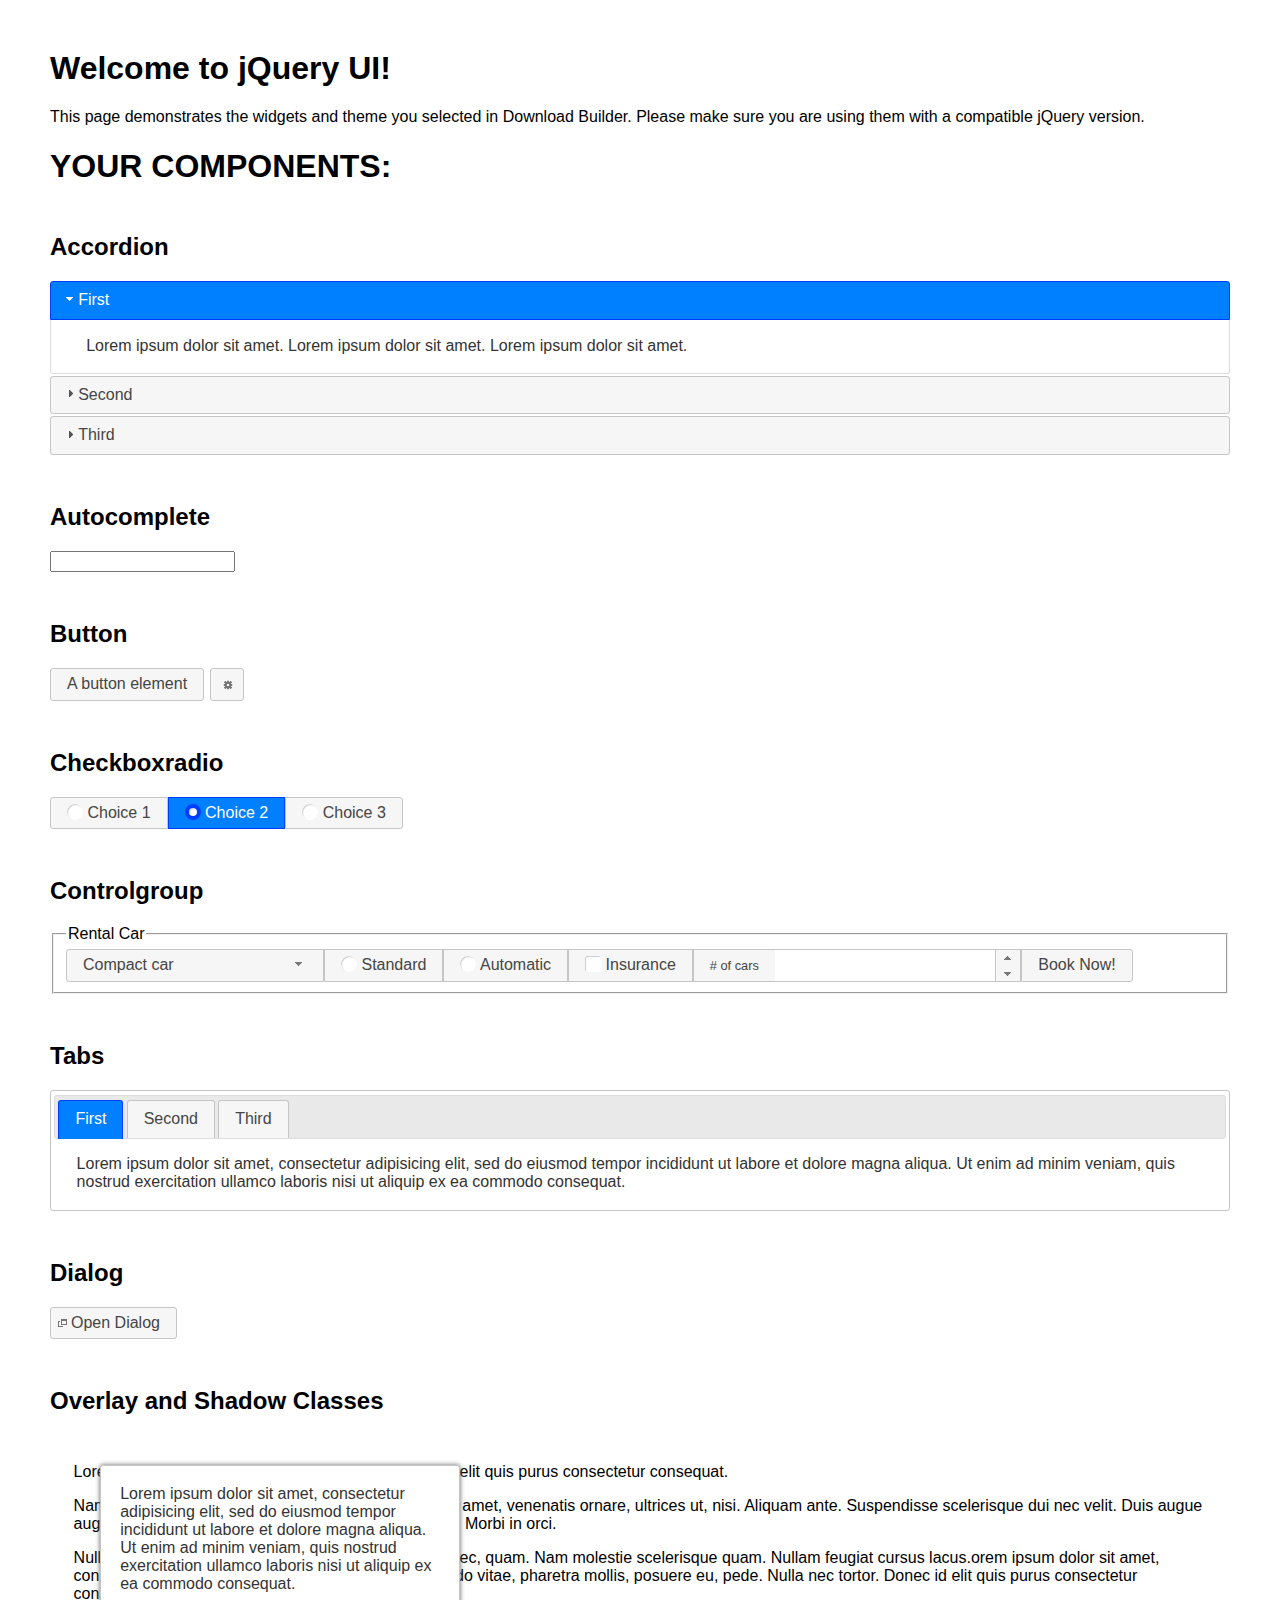
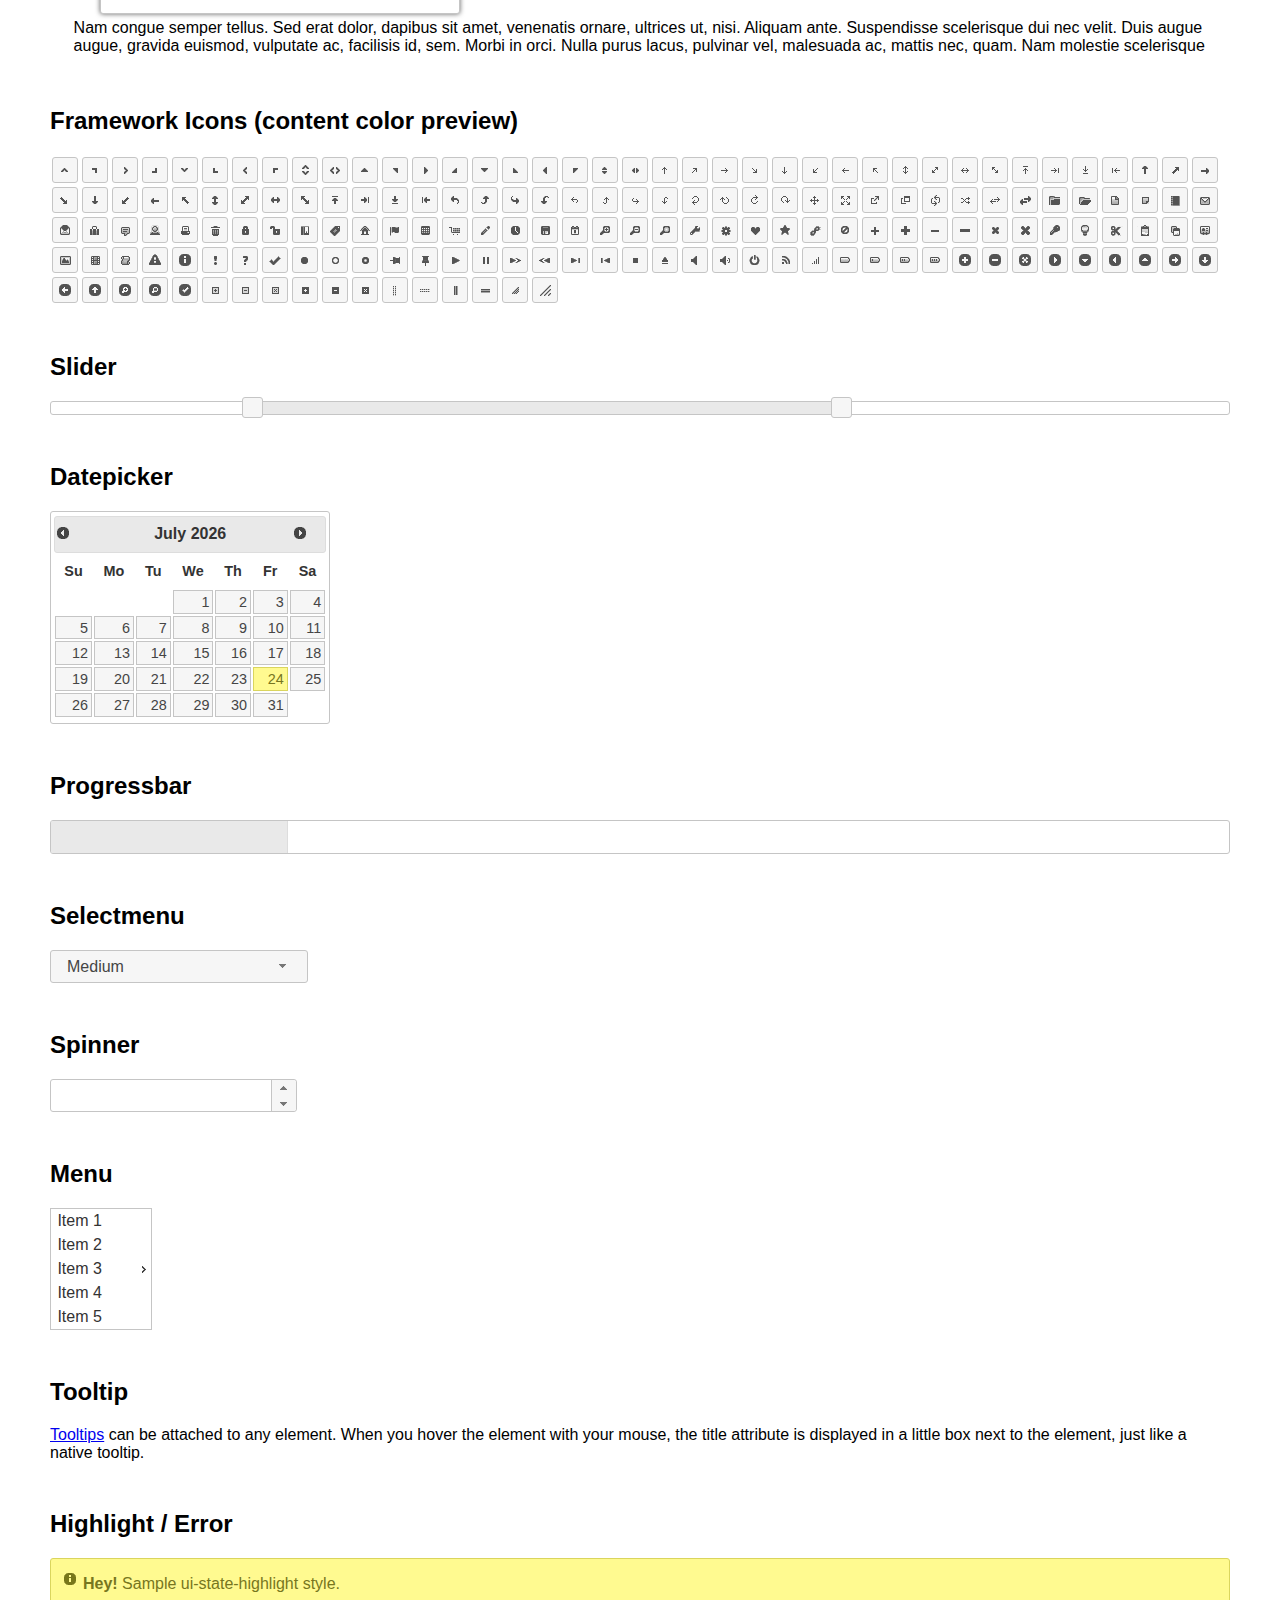
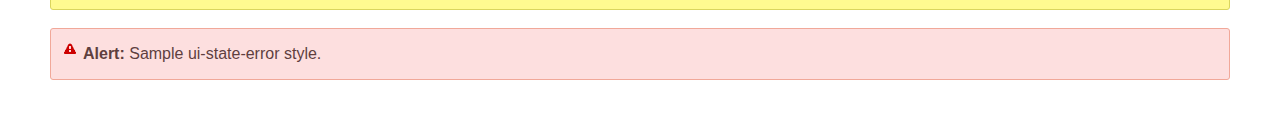
<file: priceRecommender/siteApp/static/jquery-ui/index.html>
<!doctype html>
<html lang="us">
<head>
	<meta charset="utf-8">
	<title>jQuery UI Example Page</title>
	<link href="jquery-ui.css" rel="stylesheet">
	<style>
	body{
		font-family: "Trebuchet MS", sans-serif;
		margin: 50px;
	}
	.demoHeaders {
		margin-top: 2em;
	}
	#dialog-link {
		padding: .4em 1em .4em 20px;
		text-decoration: none;
		position: relative;
	}
	#dialog-link span.ui-icon {
		margin: 0 5px 0 0;
		position: absolute;
		left: .2em;
		top: 50%;
		margin-top: -8px;
	}
	#icons {
		margin: 0;
		padding: 0;
	}
	#icons li {
		margin: 2px;
		position: relative;
		padding: 4px 0;
		cursor: pointer;
		float: left;
		list-style: none;
	}
	#icons span.ui-icon {
		float: left;
		margin: 0 4px;
	}
	.fakewindowcontain .ui-widget-overlay {
		position: absolute;
	}
	select {
		width: 200px;
	}
	</style>
</head>
<body>

<h1>Welcome to jQuery UI!</h1>

<div class="ui-widget">
	<p>This page demonstrates the widgets and theme you selected in Download Builder. Please make sure you are using them with a compatible jQuery version.</p>
</div>

<h1>YOUR COMPONENTS:</h1>


<!-- Accordion -->
<h2 class="demoHeaders">Accordion</h2>
<div id="accordion">
	<h3>First</h3>
	<div>Lorem ipsum dolor sit amet. Lorem ipsum dolor sit amet. Lorem ipsum dolor sit amet.</div>
	<h3>Second</h3>
	<div>Phasellus mattis tincidunt nibh.</div>
	<h3>Third</h3>
	<div>Nam dui erat, auctor a, dignissim quis.</div>
</div>



<!-- Autocomplete -->
<h2 class="demoHeaders">Autocomplete</h2>
<div>
	<input id="autocomplete" title="type &quot;a&quot;">
</div>



<!-- Button -->
<h2 class="demoHeaders">Button</h2>
<button id="button">A button element</button>
<button id="button-icon">An icon-only button</button>



<!-- Checkboxradio -->
<h2 class="demoHeaders">Checkboxradio</h2>
<form style="margin-top: 1em;">
	<div id="radioset">
		<input type="radio" id="radio1" name="radio"><label for="radio1">Choice 1</label>
		<input type="radio" id="radio2" name="radio" checked="checked"><label for="radio2">Choice 2</label>
		<input type="radio" id="radio3" name="radio"><label for="radio3">Choice 3</label>
	</div>
</form>



<!-- Controlgroup -->
<h2 class="demoHeaders">Controlgroup</h2>
<fieldset>
	<legend>Rental Car</legend>
	<div id="controlgroup">
		<select id="car-type">
			<option>Compact car</option>
			<option>Midsize car</option>
			<option>Full size car</option>
			<option>SUV</option>
			<option>Luxury</option>
			<option>Truck</option>
			<option>Van</option>
		</select>
		<label for="transmission-standard">Standard</label>
		<input type="radio" name="transmission" id="transmission-standard">
		<label for="transmission-automatic">Automatic</label>
		<input type="radio" name="transmission" id="transmission-automatic">
		<label for="insurance">Insurance</label>
		<input type="checkbox" name="insurance" id="insurance">
		<label for="horizontal-spinner" class="ui-controlgroup-label"># of cars</label>
		<input id="horizontal-spinner" class="ui-spinner-input">
		<button>Book Now!</button>
	</div>
</fieldset>



<!-- Tabs -->
<h2 class="demoHeaders">Tabs</h2>
<div id="tabs">
	<ul>
		<li><a href="#tabs-1">First</a></li>
		<li><a href="#tabs-2">Second</a></li>
		<li><a href="#tabs-3">Third</a></li>
	</ul>
	<div id="tabs-1">Lorem ipsum dolor sit amet, consectetur adipisicing elit, sed do eiusmod tempor incididunt ut labore et dolore magna aliqua. Ut enim ad minim veniam, quis nostrud exercitation ullamco laboris nisi ut aliquip ex ea commodo consequat.</div>
	<div id="tabs-2">Phasellus mattis tincidunt nibh. Cras orci urna, blandit id, pretium vel, aliquet ornare, felis. Maecenas scelerisque sem non nisl. Fusce sed lorem in enim dictum bibendum.</div>
	<div id="tabs-3">Nam dui erat, auctor a, dignissim quis, sollicitudin eu, felis. Pellentesque nisi urna, interdum eget, sagittis et, consequat vestibulum, lacus. Mauris porttitor ullamcorper augue.</div>
</div>



<h2 class="demoHeaders">Dialog</h2>
<p>
	<button id="dialog-link" class="ui-button ui-corner-all ui-widget">
		<span class="ui-icon ui-icon-newwin"></span>Open Dialog
	</button>
</p>

<h2 class="demoHeaders">Overlay and Shadow Classes</h2>
<div style="position: relative; width: 96%; height: 200px; padding:1% 2%; overflow:hidden;" class="fakewindowcontain">
	<p>Lorem ipsum dolor sit amet,  Nulla nec tortor. Donec id elit quis purus consectetur consequat. </p><p>Nam congue semper tellus. Sed erat dolor, dapibus sit amet, venenatis ornare, ultrices ut, nisi. Aliquam ante. Suspendisse scelerisque dui nec velit. Duis augue augue, gravida euismod, vulputate ac, facilisis id, sem. Morbi in orci. </p><p>Nulla purus lacus, pulvinar vel, malesuada ac, mattis nec, quam. Nam molestie scelerisque quam. Nullam feugiat cursus lacus.orem ipsum dolor sit amet, consectetur adipiscing elit. Donec libero risus, commodo vitae, pharetra mollis, posuere eu, pede. Nulla nec tortor. Donec id elit quis purus consectetur consequat. </p><p>Nam congue semper tellus. Sed erat dolor, dapibus sit amet, venenatis ornare, ultrices ut, nisi. Aliquam ante. Suspendisse scelerisque dui nec velit. Duis augue augue, gravida euismod, vulputate ac, facilisis id, sem. Morbi in orci. Nulla purus lacus, pulvinar vel, malesuada ac, mattis nec, quam. Nam molestie scelerisque quam. </p><p>Nullam feugiat cursus lacus.orem ipsum dolor sit amet, consectetur adipiscing elit. Donec libero risus, commodo vitae, pharetra mollis, posuere eu, pede. Nulla nec tortor. Donec id elit quis purus consectetur consequat. Nam congue semper tellus. Sed erat dolor, dapibus sit amet, venenatis ornare, ultrices ut, nisi. Aliquam ante. </p><p>Suspendisse scelerisque dui nec velit. Duis augue augue, gravida euismod, vulputate ac, facilisis id, sem. Morbi in orci. Nulla purus lacus, pulvinar vel, malesuada ac, mattis nec, quam. Nam molestie scelerisque quam. Nullam feugiat cursus lacus.orem ipsum dolor sit amet, consectetur adipiscing elit. Donec libero risus, commodo vitae, pharetra mollis, posuere eu, pede. Nulla nec tortor. Donec id elit quis purus consectetur consequat. Nam congue semper tellus. Sed erat dolor, dapibus sit amet, venenatis ornare, ultrices ut, nisi. </p>

	<!-- ui-dialog -->
	<div class="ui-widget-overlay ui-front"></div>
	<div style="position: absolute; width: 320px; left: 50px; top: 30px; padding: 1.2em" class="ui-widget ui-front ui-widget-content ui-corner-all ui-widget-shadow">
		Lorem ipsum dolor sit amet, consectetur adipisicing elit, sed do eiusmod tempor incididunt ut labore et dolore magna aliqua. Ut enim ad minim veniam, quis nostrud exercitation ullamco laboris nisi ut aliquip ex ea commodo consequat.
	</div>

</div>

<!-- ui-dialog -->
<div id="dialog" title="Dialog Title">
	<p>Lorem ipsum dolor sit amet, consectetur adipisicing elit, sed do eiusmod tempor incididunt ut labore et dolore magna aliqua. Ut enim ad minim veniam, quis nostrud exercitation ullamco laboris nisi ut aliquip ex ea commodo consequat.</p>
</div>



<h2 class="demoHeaders">Framework Icons (content color preview)</h2>
<ul id="icons" class="ui-widget ui-helper-clearfix">
	<li class="ui-state-default ui-corner-all" title=".ui-icon-caret-1-n"><span class="ui-icon ui-icon-caret-1-n"></span></li>
	<li class="ui-state-default ui-corner-all" title=".ui-icon-caret-1-ne"><span class="ui-icon ui-icon-caret-1-ne"></span></li>
	<li class="ui-state-default ui-corner-all" title=".ui-icon-caret-1-e"><span class="ui-icon ui-icon-caret-1-e"></span></li>
	<li class="ui-state-default ui-corner-all" title=".ui-icon-caret-1-se"><span class="ui-icon ui-icon-caret-1-se"></span></li>
	<li class="ui-state-default ui-corner-all" title=".ui-icon-caret-1-s"><span class="ui-icon ui-icon-caret-1-s"></span></li>
	<li class="ui-state-default ui-corner-all" title=".ui-icon-caret-1-sw"><span class="ui-icon ui-icon-caret-1-sw"></span></li>
	<li class="ui-state-default ui-corner-all" title=".ui-icon-caret-1-w"><span class="ui-icon ui-icon-caret-1-w"></span></li>
	<li class="ui-state-default ui-corner-all" title=".ui-icon-caret-1-nw"><span class="ui-icon ui-icon-caret-1-nw"></span></li>
	<li class="ui-state-default ui-corner-all" title=".ui-icon-caret-2-n-s"><span class="ui-icon ui-icon-caret-2-n-s"></span></li>
	<li class="ui-state-default ui-corner-all" title=".ui-icon-caret-2-e-w"><span class="ui-icon ui-icon-caret-2-e-w"></span></li>
	<li class="ui-state-default ui-corner-all" title=".ui-icon-triangle-1-n"><span class="ui-icon ui-icon-triangle-1-n"></span></li>
	<li class="ui-state-default ui-corner-all" title=".ui-icon-triangle-1-ne"><span class="ui-icon ui-icon-triangle-1-ne"></span></li>
	<li class="ui-state-default ui-corner-all" title=".ui-icon-triangle-1-e"><span class="ui-icon ui-icon-triangle-1-e"></span></li>
	<li class="ui-state-default ui-corner-all" title=".ui-icon-triangle-1-se"><span class="ui-icon ui-icon-triangle-1-se"></span></li>
	<li class="ui-state-default ui-corner-all" title=".ui-icon-triangle-1-s"><span class="ui-icon ui-icon-triangle-1-s"></span></li>
	<li class="ui-state-default ui-corner-all" title=".ui-icon-triangle-1-sw"><span class="ui-icon ui-icon-triangle-1-sw"></span></li>
	<li class="ui-state-default ui-corner-all" title=".ui-icon-triangle-1-w"><span class="ui-icon ui-icon-triangle-1-w"></span></li>
	<li class="ui-state-default ui-corner-all" title=".ui-icon-triangle-1-nw"><span class="ui-icon ui-icon-triangle-1-nw"></span></li>
	<li class="ui-state-default ui-corner-all" title=".ui-icon-triangle-2-n-s"><span class="ui-icon ui-icon-triangle-2-n-s"></span></li>
	<li class="ui-state-default ui-corner-all" title=".ui-icon-triangle-2-e-w"><span class="ui-icon ui-icon-triangle-2-e-w"></span></li>
	<li class="ui-state-default ui-corner-all" title=".ui-icon-arrow-1-n"><span class="ui-icon ui-icon-arrow-1-n"></span></li>
	<li class="ui-state-default ui-corner-all" title=".ui-icon-arrow-1-ne"><span class="ui-icon ui-icon-arrow-1-ne"></span></li>
	<li class="ui-state-default ui-corner-all" title=".ui-icon-arrow-1-e"><span class="ui-icon ui-icon-arrow-1-e"></span></li>
	<li class="ui-state-default ui-corner-all" title=".ui-icon-arrow-1-se"><span class="ui-icon ui-icon-arrow-1-se"></span></li>
	<li class="ui-state-default ui-corner-all" title=".ui-icon-arrow-1-s"><span class="ui-icon ui-icon-arrow-1-s"></span></li>
	<li class="ui-state-default ui-corner-all" title=".ui-icon-arrow-1-sw"><span class="ui-icon ui-icon-arrow-1-sw"></span></li>
	<li class="ui-state-default ui-corner-all" title=".ui-icon-arrow-1-w"><span class="ui-icon ui-icon-arrow-1-w"></span></li>
	<li class="ui-state-default ui-corner-all" title=".ui-icon-arrow-1-nw"><span class="ui-icon ui-icon-arrow-1-nw"></span></li>
	<li class="ui-state-default ui-corner-all" title=".ui-icon-arrow-2-n-s"><span class="ui-icon ui-icon-arrow-2-n-s"></span></li>
	<li class="ui-state-default ui-corner-all" title=".ui-icon-arrow-2-ne-sw"><span class="ui-icon ui-icon-arrow-2-ne-sw"></span></li>
	<li class="ui-state-default ui-corner-all" title=".ui-icon-arrow-2-e-w"><span class="ui-icon ui-icon-arrow-2-e-w"></span></li>
	<li class="ui-state-default ui-corner-all" title=".ui-icon-arrow-2-se-nw"><span class="ui-icon ui-icon-arrow-2-se-nw"></span></li>
	<li class="ui-state-default ui-corner-all" title=".ui-icon-arrowstop-1-n"><span class="ui-icon ui-icon-arrowstop-1-n"></span></li>
	<li class="ui-state-default ui-corner-all" title=".ui-icon-arrowstop-1-e"><span class="ui-icon ui-icon-arrowstop-1-e"></span></li>
	<li class="ui-state-default ui-corner-all" title=".ui-icon-arrowstop-1-s"><span class="ui-icon ui-icon-arrowstop-1-s"></span></li>
	<li class="ui-state-default ui-corner-all" title=".ui-icon-arrowstop-1-w"><span class="ui-icon ui-icon-arrowstop-1-w"></span></li>
	<li class="ui-state-default ui-corner-all" title=".ui-icon-arrowthick-1-n"><span class="ui-icon ui-icon-arrowthick-1-n"></span></li>
	<li class="ui-state-default ui-corner-all" title=".ui-icon-arrowthick-1-ne"><span class="ui-icon ui-icon-arrowthick-1-ne"></span></li>
	<li class="ui-state-default ui-corner-all" title=".ui-icon-arrowthick-1-e"><span class="ui-icon ui-icon-arrowthick-1-e"></span></li>
	<li class="ui-state-default ui-corner-all" title=".ui-icon-arrowthick-1-se"><span class="ui-icon ui-icon-arrowthick-1-se"></span></li>
	<li class="ui-state-default ui-corner-all" title=".ui-icon-arrowthick-1-s"><span class="ui-icon ui-icon-arrowthick-1-s"></span></li>
	<li class="ui-state-default ui-corner-all" title=".ui-icon-arrowthick-1-sw"><span class="ui-icon ui-icon-arrowthick-1-sw"></span></li>
	<li class="ui-state-default ui-corner-all" title=".ui-icon-arrowthick-1-w"><span class="ui-icon ui-icon-arrowthick-1-w"></span></li>
	<li class="ui-state-default ui-corner-all" title=".ui-icon-arrowthick-1-nw"><span class="ui-icon ui-icon-arrowthick-1-nw"></span></li>
	<li class="ui-state-default ui-corner-all" title=".ui-icon-arrowthick-2-n-s"><span class="ui-icon ui-icon-arrowthick-2-n-s"></span></li>
	<li class="ui-state-default ui-corner-all" title=".ui-icon-arrowthick-2-ne-sw"><span class="ui-icon ui-icon-arrowthick-2-ne-sw"></span></li>
	<li class="ui-state-default ui-corner-all" title=".ui-icon-arrowthick-2-e-w"><span class="ui-icon ui-icon-arrowthick-2-e-w"></span></li>
	<li class="ui-state-default ui-corner-all" title=".ui-icon-arrowthick-2-se-nw"><span class="ui-icon ui-icon-arrowthick-2-se-nw"></span></li>
	<li class="ui-state-default ui-corner-all" title=".ui-icon-arrowthickstop-1-n"><span class="ui-icon ui-icon-arrowthickstop-1-n"></span></li>
	<li class="ui-state-default ui-corner-all" title=".ui-icon-arrowthickstop-1-e"><span class="ui-icon ui-icon-arrowthickstop-1-e"></span></li>
	<li class="ui-state-default ui-corner-all" title=".ui-icon-arrowthickstop-1-s"><span class="ui-icon ui-icon-arrowthickstop-1-s"></span></li>
	<li class="ui-state-default ui-corner-all" title=".ui-icon-arrowthickstop-1-w"><span class="ui-icon ui-icon-arrowthickstop-1-w"></span></li>
	<li class="ui-state-default ui-corner-all" title=".ui-icon-arrowreturnthick-1-w"><span class="ui-icon ui-icon-arrowreturnthick-1-w"></span></li>
	<li class="ui-state-default ui-corner-all" title=".ui-icon-arrowreturnthick-1-n"><span class="ui-icon ui-icon-arrowreturnthick-1-n"></span></li>
	<li class="ui-state-default ui-corner-all" title=".ui-icon-arrowreturnthick-1-e"><span class="ui-icon ui-icon-arrowreturnthick-1-e"></span></li>
	<li class="ui-state-default ui-corner-all" title=".ui-icon-arrowreturnthick-1-s"><span class="ui-icon ui-icon-arrowreturnthick-1-s"></span></li>
	<li class="ui-state-default ui-corner-all" title=".ui-icon-arrowreturn-1-w"><span class="ui-icon ui-icon-arrowreturn-1-w"></span></li>
	<li class="ui-state-default ui-corner-all" title=".ui-icon-arrowreturn-1-n"><span class="ui-icon ui-icon-arrowreturn-1-n"></span></li>
	<li class="ui-state-default ui-corner-all" title=".ui-icon-arrowreturn-1-e"><span class="ui-icon ui-icon-arrowreturn-1-e"></span></li>
	<li class="ui-state-default ui-corner-all" title=".ui-icon-arrowreturn-1-s"><span class="ui-icon ui-icon-arrowreturn-1-s"></span></li>
	<li class="ui-state-default ui-corner-all" title=".ui-icon-arrowrefresh-1-w"><span class="ui-icon ui-icon-arrowrefresh-1-w"></span></li>
	<li class="ui-state-default ui-corner-all" title=".ui-icon-arrowrefresh-1-n"><span class="ui-icon ui-icon-arrowrefresh-1-n"></span></li>
	<li class="ui-state-default ui-corner-all" title=".ui-icon-arrowrefresh-1-e"><span class="ui-icon ui-icon-arrowrefresh-1-e"></span></li>
	<li class="ui-state-default ui-corner-all" title=".ui-icon-arrowrefresh-1-s"><span class="ui-icon ui-icon-arrowrefresh-1-s"></span></li>
	<li class="ui-state-default ui-corner-all" title=".ui-icon-arrow-4"><span class="ui-icon ui-icon-arrow-4"></span></li>
	<li class="ui-state-default ui-corner-all" title=".ui-icon-arrow-4-diag"><span class="ui-icon ui-icon-arrow-4-diag"></span></li>
	<li class="ui-state-default ui-corner-all" title=".ui-icon-extlink"><span class="ui-icon ui-icon-extlink"></span></li>
	<li class="ui-state-default ui-corner-all" title=".ui-icon-newwin"><span class="ui-icon ui-icon-newwin"></span></li>
	<li class="ui-state-default ui-corner-all" title=".ui-icon-refresh"><span class="ui-icon ui-icon-refresh"></span></li>
	<li class="ui-state-default ui-corner-all" title=".ui-icon-shuffle"><span class="ui-icon ui-icon-shuffle"></span></li>
	<li class="ui-state-default ui-corner-all" title=".ui-icon-transfer-e-w"><span class="ui-icon ui-icon-transfer-e-w"></span></li>
	<li class="ui-state-default ui-corner-all" title=".ui-icon-transferthick-e-w"><span class="ui-icon ui-icon-transferthick-e-w"></span></li>
	<li class="ui-state-default ui-corner-all" title=".ui-icon-folder-collapsed"><span class="ui-icon ui-icon-folder-collapsed"></span></li>
	<li class="ui-state-default ui-corner-all" title=".ui-icon-folder-open"><span class="ui-icon ui-icon-folder-open"></span></li>
	<li class="ui-state-default ui-corner-all" title=".ui-icon-document"><span class="ui-icon ui-icon-document"></span></li>
	<li class="ui-state-default ui-corner-all" title=".ui-icon-document-b"><span class="ui-icon ui-icon-document-b"></span></li>
	<li class="ui-state-default ui-corner-all" title=".ui-icon-note"><span class="ui-icon ui-icon-note"></span></li>
	<li class="ui-state-default ui-corner-all" title=".ui-icon-mail-closed"><span class="ui-icon ui-icon-mail-closed"></span></li>
	<li class="ui-state-default ui-corner-all" title=".ui-icon-mail-open"><span class="ui-icon ui-icon-mail-open"></span></li>
	<li class="ui-state-default ui-corner-all" title=".ui-icon-suitcase"><span class="ui-icon ui-icon-suitcase"></span></li>
	<li class="ui-state-default ui-corner-all" title=".ui-icon-comment"><span class="ui-icon ui-icon-comment"></span></li>
	<li class="ui-state-default ui-corner-all" title=".ui-icon-person"><span class="ui-icon ui-icon-person"></span></li>
	<li class="ui-state-default ui-corner-all" title=".ui-icon-print"><span class="ui-icon ui-icon-print"></span></li>
	<li class="ui-state-default ui-corner-all" title=".ui-icon-trash"><span class="ui-icon ui-icon-trash"></span></li>
	<li class="ui-state-default ui-corner-all" title=".ui-icon-locked"><span class="ui-icon ui-icon-locked"></span></li>
	<li class="ui-state-default ui-corner-all" title=".ui-icon-unlocked"><span class="ui-icon ui-icon-unlocked"></span></li>
	<li class="ui-state-default ui-corner-all" title=".ui-icon-bookmark"><span class="ui-icon ui-icon-bookmark"></span></li>
	<li class="ui-state-default ui-corner-all" title=".ui-icon-tag"><span class="ui-icon ui-icon-tag"></span></li>
	<li class="ui-state-default ui-corner-all" title=".ui-icon-home"><span class="ui-icon ui-icon-home"></span></li>
	<li class="ui-state-default ui-corner-all" title=".ui-icon-flag"><span class="ui-icon ui-icon-flag"></span></li>
	<li class="ui-state-default ui-corner-all" title=".ui-icon-calculator"><span class="ui-icon ui-icon-calculator"></span></li>
	<li class="ui-state-default ui-corner-all" title=".ui-icon-cart"><span class="ui-icon ui-icon-cart"></span></li>
	<li class="ui-state-default ui-corner-all" title=".ui-icon-pencil"><span class="ui-icon ui-icon-pencil"></span></li>
	<li class="ui-state-default ui-corner-all" title=".ui-icon-clock"><span class="ui-icon ui-icon-clock"></span></li>
	<li class="ui-state-default ui-corner-all" title=".ui-icon-disk"><span class="ui-icon ui-icon-disk"></span></li>
	<li class="ui-state-default ui-corner-all" title=".ui-icon-calendar"><span class="ui-icon ui-icon-calendar"></span></li>
	<li class="ui-state-default ui-corner-all" title=".ui-icon-zoomin"><span class="ui-icon ui-icon-zoomin"></span></li>
	<li class="ui-state-default ui-corner-all" title=".ui-icon-zoomout"><span class="ui-icon ui-icon-zoomout"></span></li>
	<li class="ui-state-default ui-corner-all" title=".ui-icon-search"><span class="ui-icon ui-icon-search"></span></li>
	<li class="ui-state-default ui-corner-all" title=".ui-icon-wrench"><span class="ui-icon ui-icon-wrench"></span></li>
	<li class="ui-state-default ui-corner-all" title=".ui-icon-gear"><span class="ui-icon ui-icon-gear"></span></li>
	<li class="ui-state-default ui-corner-all" title=".ui-icon-heart"><span class="ui-icon ui-icon-heart"></span></li>
	<li class="ui-state-default ui-corner-all" title=".ui-icon-star"><span class="ui-icon ui-icon-star"></span></li>
	<li class="ui-state-default ui-corner-all" title=".ui-icon-link"><span class="ui-icon ui-icon-link"></span></li>
	<li class="ui-state-default ui-corner-all" title=".ui-icon-cancel"><span class="ui-icon ui-icon-cancel"></span></li>
	<li class="ui-state-default ui-corner-all" title=".ui-icon-plus"><span class="ui-icon ui-icon-plus"></span></li>
	<li class="ui-state-default ui-corner-all" title=".ui-icon-plusthick"><span class="ui-icon ui-icon-plusthick"></span></li>
	<li class="ui-state-default ui-corner-all" title=".ui-icon-minus"><span class="ui-icon ui-icon-minus"></span></li>
	<li class="ui-state-default ui-corner-all" title=".ui-icon-minusthick"><span class="ui-icon ui-icon-minusthick"></span></li>
	<li class="ui-state-default ui-corner-all" title=".ui-icon-close"><span class="ui-icon ui-icon-close"></span></li>
	<li class="ui-state-default ui-corner-all" title=".ui-icon-closethick"><span class="ui-icon ui-icon-closethick"></span></li>
	<li class="ui-state-default ui-corner-all" title=".ui-icon-key"><span class="ui-icon ui-icon-key"></span></li>
	<li class="ui-state-default ui-corner-all" title=".ui-icon-lightbulb"><span class="ui-icon ui-icon-lightbulb"></span></li>
	<li class="ui-state-default ui-corner-all" title=".ui-icon-scissors"><span class="ui-icon ui-icon-scissors"></span></li>
	<li class="ui-state-default ui-corner-all" title=".ui-icon-clipboard"><span class="ui-icon ui-icon-clipboard"></span></li>
	<li class="ui-state-default ui-corner-all" title=".ui-icon-copy"><span class="ui-icon ui-icon-copy"></span></li>
	<li class="ui-state-default ui-corner-all" title=".ui-icon-contact"><span class="ui-icon ui-icon-contact"></span></li>
	<li class="ui-state-default ui-corner-all" title=".ui-icon-image"><span class="ui-icon ui-icon-image"></span></li>
	<li class="ui-state-default ui-corner-all" title=".ui-icon-video"><span class="ui-icon ui-icon-video"></span></li>
	<li class="ui-state-default ui-corner-all" title=".ui-icon-script"><span class="ui-icon ui-icon-script"></span></li>
	<li class="ui-state-default ui-corner-all" title=".ui-icon-alert"><span class="ui-icon ui-icon-alert"></span></li>
	<li class="ui-state-default ui-corner-all" title=".ui-icon-info"><span class="ui-icon ui-icon-info"></span></li>
	<li class="ui-state-default ui-corner-all" title=".ui-icon-notice"><span class="ui-icon ui-icon-notice"></span></li>
	<li class="ui-state-default ui-corner-all" title=".ui-icon-help"><span class="ui-icon ui-icon-help"></span></li>
	<li class="ui-state-default ui-corner-all" title=".ui-icon-check"><span class="ui-icon ui-icon-check"></span></li>
	<li class="ui-state-default ui-corner-all" title=".ui-icon-bullet"><span class="ui-icon ui-icon-bullet"></span></li>
	<li class="ui-state-default ui-corner-all" title=".ui-icon-radio-off"><span class="ui-icon ui-icon-radio-off"></span></li>
	<li class="ui-state-default ui-corner-all" title=".ui-icon-radio-on"><span class="ui-icon ui-icon-radio-on"></span></li>
	<li class="ui-state-default ui-corner-all" title=".ui-icon-pin-w"><span class="ui-icon ui-icon-pin-w"></span></li>
	<li class="ui-state-default ui-corner-all" title=".ui-icon-pin-s"><span class="ui-icon ui-icon-pin-s"></span></li>
	<li class="ui-state-default ui-corner-all" title=".ui-icon-play"><span class="ui-icon ui-icon-play"></span></li>
	<li class="ui-state-default ui-corner-all" title=".ui-icon-pause"><span class="ui-icon ui-icon-pause"></span></li>
	<li class="ui-state-default ui-corner-all" title=".ui-icon-seek-next"><span class="ui-icon ui-icon-seek-next"></span></li>
	<li class="ui-state-default ui-corner-all" title=".ui-icon-seek-prev"><span class="ui-icon ui-icon-seek-prev"></span></li>
	<li class="ui-state-default ui-corner-all" title=".ui-icon-seek-end"><span class="ui-icon ui-icon-seek-end"></span></li>
	<li class="ui-state-default ui-corner-all" title=".ui-icon-seek-first"><span class="ui-icon ui-icon-seek-first"></span></li>
	<li class="ui-state-default ui-corner-all" title=".ui-icon-stop"><span class="ui-icon ui-icon-stop"></span></li>
	<li class="ui-state-default ui-corner-all" title=".ui-icon-eject"><span class="ui-icon ui-icon-eject"></span></li>
	<li class="ui-state-default ui-corner-all" title=".ui-icon-volume-off"><span class="ui-icon ui-icon-volume-off"></span></li>
	<li class="ui-state-default ui-corner-all" title=".ui-icon-volume-on"><span class="ui-icon ui-icon-volume-on"></span></li>
	<li class="ui-state-default ui-corner-all" title=".ui-icon-power"><span class="ui-icon ui-icon-power"></span></li>
	<li class="ui-state-default ui-corner-all" title=".ui-icon-signal-diag"><span class="ui-icon ui-icon-signal-diag"></span></li>
	<li class="ui-state-default ui-corner-all" title=".ui-icon-signal"><span class="ui-icon ui-icon-signal"></span></li>
	<li class="ui-state-default ui-corner-all" title=".ui-icon-battery-0"><span class="ui-icon ui-icon-battery-0"></span></li>
	<li class="ui-state-default ui-corner-all" title=".ui-icon-battery-1"><span class="ui-icon ui-icon-battery-1"></span></li>
	<li class="ui-state-default ui-corner-all" title=".ui-icon-battery-2"><span class="ui-icon ui-icon-battery-2"></span></li>
	<li class="ui-state-default ui-corner-all" title=".ui-icon-battery-3"><span class="ui-icon ui-icon-battery-3"></span></li>
	<li class="ui-state-default ui-corner-all" title=".ui-icon-circle-plus"><span class="ui-icon ui-icon-circle-plus"></span></li>
	<li class="ui-state-default ui-corner-all" title=".ui-icon-circle-minus"><span class="ui-icon ui-icon-circle-minus"></span></li>
	<li class="ui-state-default ui-corner-all" title=".ui-icon-circle-close"><span class="ui-icon ui-icon-circle-close"></span></li>
	<li class="ui-state-default ui-corner-all" title=".ui-icon-circle-triangle-e"><span class="ui-icon ui-icon-circle-triangle-e"></span></li>
	<li class="ui-state-default ui-corner-all" title=".ui-icon-circle-triangle-s"><span class="ui-icon ui-icon-circle-triangle-s"></span></li>
	<li class="ui-state-default ui-corner-all" title=".ui-icon-circle-triangle-w"><span class="ui-icon ui-icon-circle-triangle-w"></span></li>
	<li class="ui-state-default ui-corner-all" title=".ui-icon-circle-triangle-n"><span class="ui-icon ui-icon-circle-triangle-n"></span></li>
	<li class="ui-state-default ui-corner-all" title=".ui-icon-circle-arrow-e"><span class="ui-icon ui-icon-circle-arrow-e"></span></li>
	<li class="ui-state-default ui-corner-all" title=".ui-icon-circle-arrow-s"><span class="ui-icon ui-icon-circle-arrow-s"></span></li>
	<li class="ui-state-default ui-corner-all" title=".ui-icon-circle-arrow-w"><span class="ui-icon ui-icon-circle-arrow-w"></span></li>
	<li class="ui-state-default ui-corner-all" title=".ui-icon-circle-arrow-n"><span class="ui-icon ui-icon-circle-arrow-n"></span></li>
	<li class="ui-state-default ui-corner-all" title=".ui-icon-circle-zoomin"><span class="ui-icon ui-icon-circle-zoomin"></span></li>
	<li class="ui-state-default ui-corner-all" title=".ui-icon-circle-zoomout"><span class="ui-icon ui-icon-circle-zoomout"></span></li>
	<li class="ui-state-default ui-corner-all" title=".ui-icon-circle-check"><span class="ui-icon ui-icon-circle-check"></span></li>
	<li class="ui-state-default ui-corner-all" title=".ui-icon-circlesmall-plus"><span class="ui-icon ui-icon-circlesmall-plus"></span></li>
	<li class="ui-state-default ui-corner-all" title=".ui-icon-circlesmall-minus"><span class="ui-icon ui-icon-circlesmall-minus"></span></li>
	<li class="ui-state-default ui-corner-all" title=".ui-icon-circlesmall-close"><span class="ui-icon ui-icon-circlesmall-close"></span></li>
	<li class="ui-state-default ui-corner-all" title=".ui-icon-squaresmall-plus"><span class="ui-icon ui-icon-squaresmall-plus"></span></li>
	<li class="ui-state-default ui-corner-all" title=".ui-icon-squaresmall-minus"><span class="ui-icon ui-icon-squaresmall-minus"></span></li>
	<li class="ui-state-default ui-corner-all" title=".ui-icon-squaresmall-close"><span class="ui-icon ui-icon-squaresmall-close"></span></li>
	<li class="ui-state-default ui-corner-all" title=".ui-icon-grip-dotted-vertical"><span class="ui-icon ui-icon-grip-dotted-vertical"></span></li>
	<li class="ui-state-default ui-corner-all" title=".ui-icon-grip-dotted-horizontal"><span class="ui-icon ui-icon-grip-dotted-horizontal"></span></li>
	<li class="ui-state-default ui-corner-all" title=".ui-icon-grip-solid-vertical"><span class="ui-icon ui-icon-grip-solid-vertical"></span></li>
	<li class="ui-state-default ui-corner-all" title=".ui-icon-grip-solid-horizontal"><span class="ui-icon ui-icon-grip-solid-horizontal"></span></li>
	<li class="ui-state-default ui-corner-all" title=".ui-icon-gripsmall-diagonal-se"><span class="ui-icon ui-icon-gripsmall-diagonal-se"></span></li>
	<li class="ui-state-default ui-corner-all" title=".ui-icon-grip-diagonal-se"><span class="ui-icon ui-icon-grip-diagonal-se"></span></li>
</ul>


<!-- Slider -->
<h2 class="demoHeaders">Slider</h2>
<div id="slider"></div>



<!-- Datepicker -->
<h2 class="demoHeaders">Datepicker</h2>
<div id="datepicker"></div>



<!-- Progressbar -->
<h2 class="demoHeaders">Progressbar</h2>
<div id="progressbar"></div>



<!-- Progressbar -->
<h2 class="demoHeaders">Selectmenu</h2>
<select id="selectmenu">
	<option>Slower</option>
	<option>Slow</option>
	<option selected="selected">Medium</option>
	<option>Fast</option>
	<option>Faster</option>
</select>



<!-- Spinner -->
<h2 class="demoHeaders">Spinner</h2>
<input id="spinner">



<!-- Menu -->
<h2 class="demoHeaders">Menu</h2>
<ul style="width:100px;" id="menu">
	<li><div>Item 1</div></li>
	<li><div>Item 2</div></li>
	<li><div>Item 3</div>
		<ul>
			<li><div>Item 3-1</div></li>
			<li><div>Item 3-2</div></li>
			<li><div>Item 3-3</div></li>
			<li><div>Item 3-4</div></li>
			<li><div>Item 3-5</div></li>
		</ul>
	</li>
	<li><div>Item 4</div></li>
	<li><div>Item 5</div></li>
</ul>



<!-- Tooltip -->
<h2 class="demoHeaders">Tooltip</h2>
<p id="tooltip">
	<a href="#" title="That&apos;s what this widget is">Tooltips</a> can be attached to any element. When you hover
the element with your mouse, the title attribute is displayed in a little box next to the element, just like a native tooltip.
</p>


<!-- Highlight / Error -->
<h2 class="demoHeaders">Highlight / Error</h2>
<div class="ui-widget">
	<div class="ui-state-highlight ui-corner-all" style="margin-top: 20px; padding: 0 .7em;">
		<p><span class="ui-icon ui-icon-info" style="float: left; margin-right: .3em;"></span>
		<strong>Hey!</strong> Sample ui-state-highlight style.</p>
	</div>
</div>
<br>
<div class="ui-widget">
	<div class="ui-state-error ui-corner-all" style="padding: 0 .7em;">
		<p><span class="ui-icon ui-icon-alert" style="float: left; margin-right: .3em;"></span>
		<strong>Alert:</strong> Sample ui-state-error style.</p>
	</div>
</div>

<script src="external/jquery/jquery.js"></script>
<script src="jquery-ui.js"></script>
<script>

$( "#accordion" ).accordion();



var availableTags = [
	"ActionScript",
	"AppleScript",
	"Asp",
	"BASIC",
	"C",
	"C++",
	"Clojure",
	"COBOL",
	"ColdFusion",
	"Erlang",
	"Fortran",
	"Groovy",
	"Haskell",
	"Java",
	"JavaScript",
	"Lisp",
	"Perl",
	"PHP",
	"Python",
	"Ruby",
	"Scala",
	"Scheme"
];
$( "#autocomplete" ).autocomplete({
	source: availableTags
});



$( "#button" ).button();
$( "#button-icon" ).button({
	icon: "ui-icon-gear",
	showLabel: false
});



$( "#radioset" ).buttonset();



$( "#controlgroup" ).controlgroup();



$( "#tabs" ).tabs();



$( "#dialog" ).dialog({
	autoOpen: false,
	width: 400,
	buttons: [
		{
			text: "Ok",
			click: function() {
				$( this ).dialog( "close" );
			}
		},
		{
			text: "Cancel",
			click: function() {
				$( this ).dialog( "close" );
			}
		}
	]
});

// Link to open the dialog
$( "#dialog-link" ).click(function( event ) {
	$( "#dialog" ).dialog( "open" );
	event.preventDefault();
});



$( "#datepicker" ).datepicker({
	inline: true
});



$( "#slider" ).slider({
	range: true,
	values: [ 17, 67 ]
});



$( "#progressbar" ).progressbar({
	value: 20
});



$( "#spinner" ).spinner();



$( "#menu" ).menu();



$( "#tooltip" ).tooltip();



$( "#selectmenu" ).selectmenu();


// Hover states on the static widgets
$( "#dialog-link, #icons li" ).hover(
	function() {
		$( this ).addClass( "ui-state-hover" );
	},
	function() {
		$( this ).removeClass( "ui-state-hover" );
	}
);
</script>
</body>
</html>
</file>
